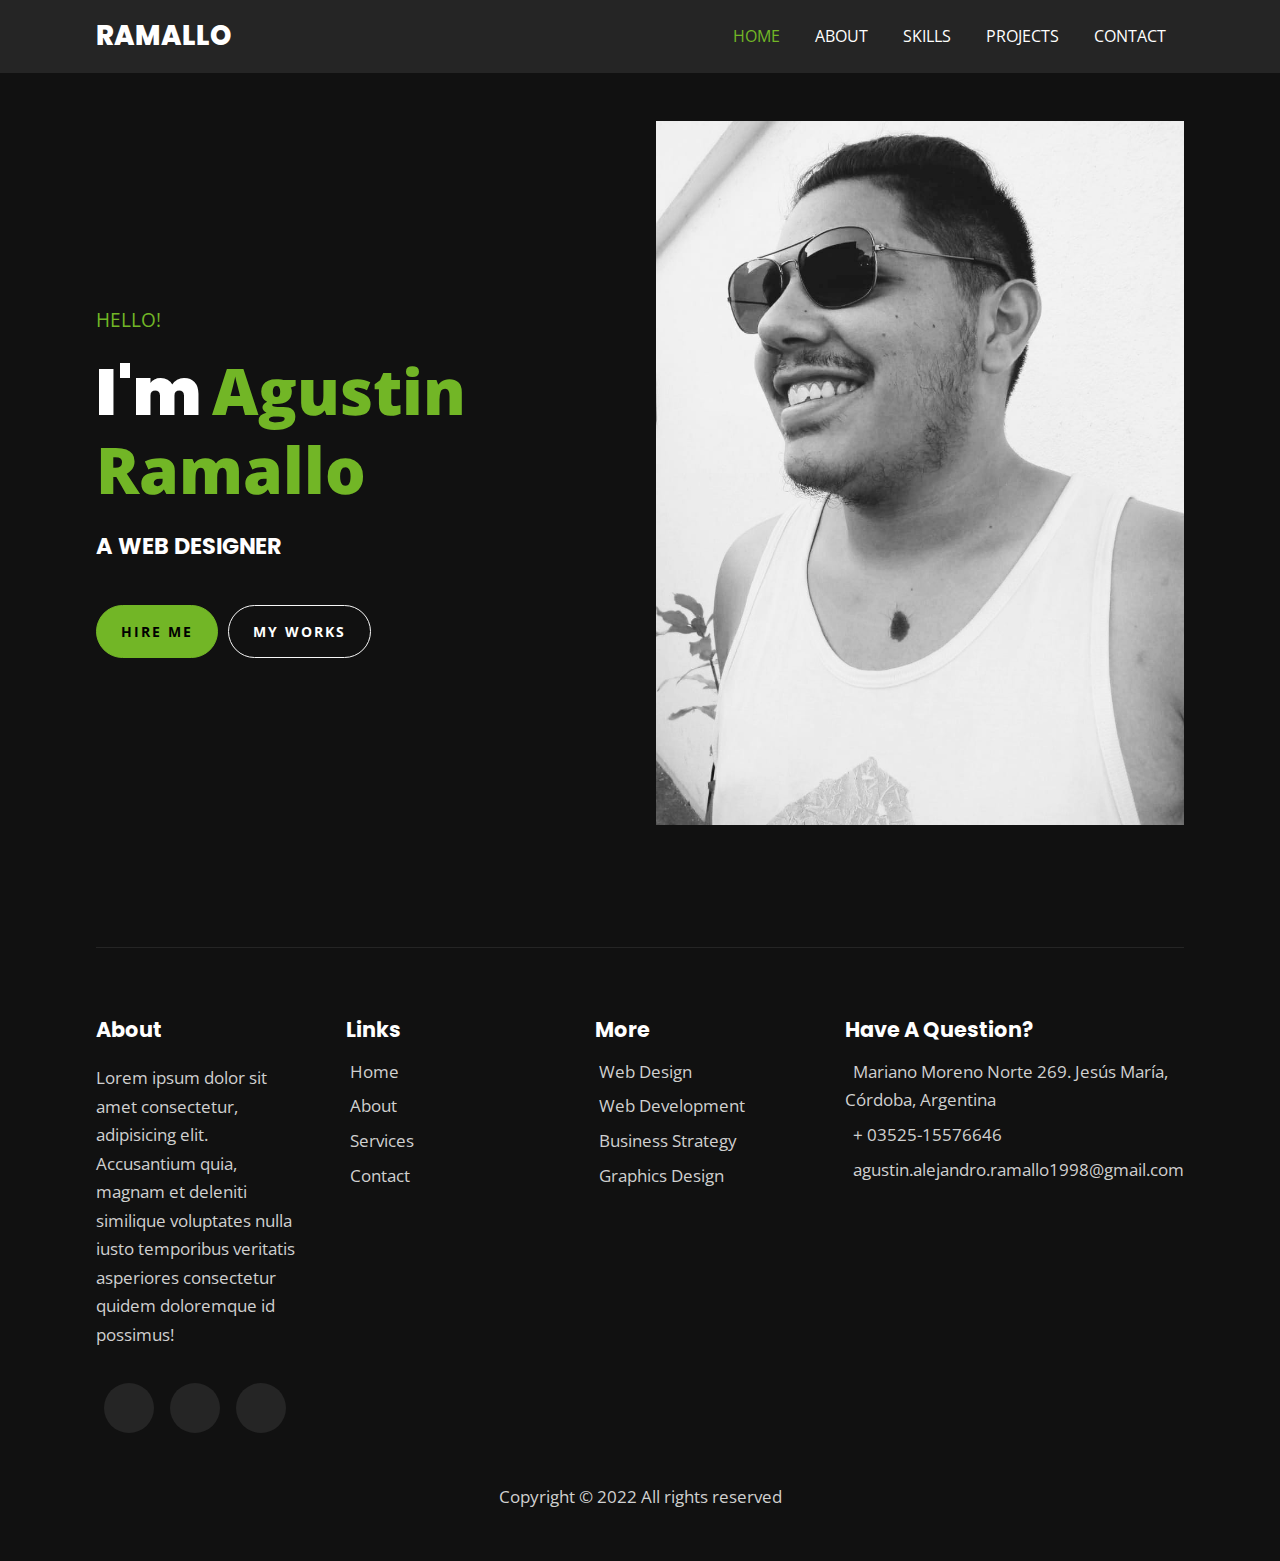
<file: index.html>
<!DOCTYPE html>
<html lang="en">
<head>
    <meta charset="UTF-8">
    <meta name="viewport" content="width=device-width, initial-scale=1.0">
    <title>Portafolio</title>
    <!--Estilos-->
    <link rel="stylesheet" href="css/utility.css">
    <link rel="stylesheet" href="css/style.css">

    <!--Fuentes-->
    <link rel="preconnect" href="https://fonts.gstatic.com">
    <link href="https://fonts.googleapis.com/css2?family=Open+Sans:wght@300;400;600;700&family=Poppins:wght@200;300;400;500;600;700;800;900&display=swap" rel="stylesheet">

    <!-- Iconos -->
    <link rel="stylesheet" href="https://cdnjs.cloudflare.com/ajax/libs/font-awesome/5.15.1/css/all.min.css" integrity="sha512-+4zCK9k+qNFUR5X+cKL9EIR+ZOhtIloNl9GIKS57V1MyNsYpYcUrUeQc9vNfzsWfV28IaLL3i96P9sdNyeRssA==" crossorigin="anonymous" />

</head>
<body>
    <!-- Barra de Navegación -->
        <nav class="navbar">
            <div class="container">
                <div class="brand-and-toggler">
                    <a href="index.html" class="navbar-brand">Ramallo</a>
                    <button type="button" class="navbar-toggler" id="navbar-toggler">
                        <span>
                            <i class="fas fa-bars"></i>
                        </span>
                    </button>
                </div>
                <div class="navbar-collapse">
                    <ul class="navbar-nav">
                        <li class="nav-item nav-active">
                            <a href="index.html" class="nav-link">home</a>
                        </li>
                        <li class="nav-item">
                            <a href="about.html" class="nav-link">about</a>
                        </li>
                        <li class="nav-item">
                            <a href="skills.html" class="nav-link">skills</a>
                        </li>
                        <li class="nav-item">
                            <a href="projects.html" class="nav-link">projects</a>
                        </li>
                        <li class="nav-item">
                            <a href="contact.html" class="nav-link">contact</a>
                        </li>
                    </ul>
                </div>
            </div>
        </nav>

        <!-- Home -->
        <section class = "home container">
            <div class = "row">
                <div class = "row-left">
                <h3>hello!</h3>
                <h1>i'm <span>agustin ramallo</span></h1>
                <h2>a  web designer</h2>
                <div class = "home-pg-btn">
                    <button type = "button" class = "btn">hire me</button>
                    <button type = "button" class = "btn">my works</button>
                </div>
            </div>
            
            <div class = "row-right">
                <div class = "img-border">
                    <div class = "img-container">
                    <img src = "assets/imagenInicio.jpeg" alt = "my photo">
                    </div>
                </div>
                </div>
            </div>
        </section>


        <footer class = "footer container">
            <div class = "row">
                <div class = "col">
                <h3 class = "footer-title">about</h3>
                <p class = "text">Lorem ipsum dolor sit amet consectetur, adipisicing elit. Accusantium quia, magnam et deleniti similique voluptates nulla iusto temporibus veritatis asperiores consectetur quidem doloremque id possimus!</p>
                <div class = "social-links">
                    <a href = "#"><i class = "fab fa-twitter"></i></a>
                    <a href = "#"><i class = "fab fa-facebook"></i></a>
                    <a href = "#"><i class = "fab fa-instagram"></i></a>
                </div>
                </div>
    
                <div class = "col">
                <h3 class = "footer-title">links</h3>
                <div class = "footer-links">
                    <a href = "#" class = "text">
                    <i class = "fas fa-long-arrow-alt-right"></i>
                    home
                    </a>
                    <a href = "#" class = "text">
                    <i class = "fas fa-long-arrow-alt-right"></i>
                    about
                    </a>
                    <a href = "#" class = "text">
                    <i class = "fas fa-long-arrow-alt-right"></i>
                    services
                    </a>
                    <a href = "#" class = "text">
                    <i class = "fas fa-long-arrow-alt-right"></i>
                    contact
                    </a>
                </div>
                </div>
    
                <div class = "col">
                <h3 class = "footer-title">more</h3>
                <div class = "footer-links">
                    <a href = "#" class = "text">
                    <i class = "fas fa-long-arrow-alt-right"></i>
                    web design
                    </a>
                    <a href = "#" class = "text">
                    <i class = "fas fa-long-arrow-alt-right"></i>
                    web development
                    </a>
                    <a href = "#" class = "text">
                    <i class = "fas fa-long-arrow-alt-right"></i>
                    business strategy
                    </a>
                    <a href = "#" class = "text">
                    <i class = "fas fa-long-arrow-alt-right"></i>
                    graphics design
                    </a>
                </div>
                </div>
    
                <div class = "col">
                <h3 class = "footer-title">have a question?</h3>
                <div>
                    <span>
                    <i class = "fas fa-map-marker-alt"></i>
                    </span>
                    <span class = "text">Mariano Moreno Norte 269. Jesús María, Córdoba, Argentina</span>
                </div>
    
                <div>
                    <span>
                    <i class = "fas fa-phone"></i>
                    </span>
                    <span class = "text">+ 03525-15576646</span>
                </div>
    
                <div>
                    <span>
                    <i class = "fas fa-envelope"></i>
                    </span>
                    <span class = "text">agustin.alejandro.ramallo1998@gmail.com</span>
                </div>
                </div>
            </div>
    
            <div class = "footer-text">
                <p class = "text">Copyright &copy; 2022 All rights reserved</p>
            </div>
        </footer>

        <script src="js/script.js"></script>
</body>
</html>
</file>
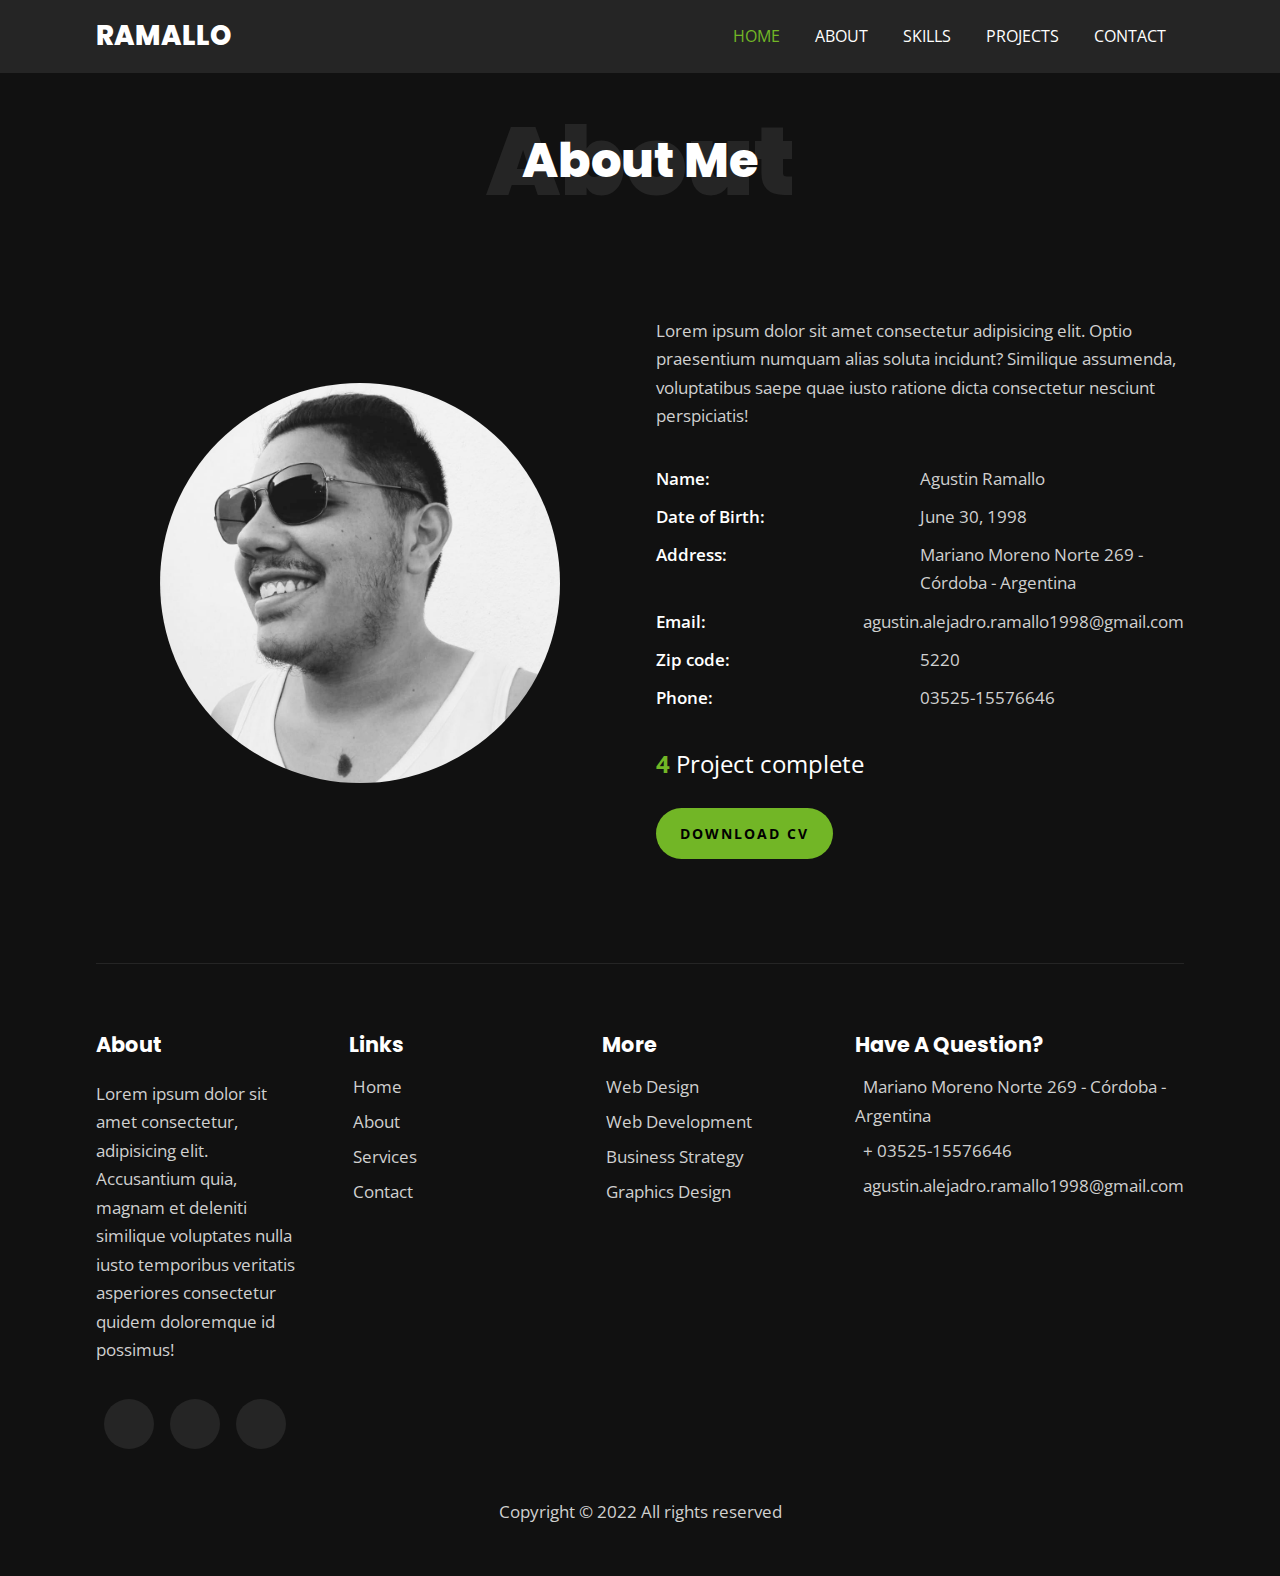
<file: about.html>
<!DOCTYPE html>
<html lang="en">
<head>
    <meta charset="UTF-8">
    <meta name="viewport" content="width=device-width, initial-scale=1.0">
    <title>About</title>
    <!--Estilos-->
    <link rel="stylesheet" href="css/utility.css">
    <link rel="stylesheet" href="css/style.css">

    <!--Fuentes-->
    <link rel="preconnect" href="https://fonts.gstatic.com">
    <link href="https://fonts.googleapis.com/css2?family=Open+Sans:wght@300;400;600;700&family=Poppins:wght@200;300;400;500;600;700;800;900&display=swap" rel="stylesheet">

    <!-- Iconos -->
    <link rel="stylesheet" href="https://cdnjs.cloudflare.com/ajax/libs/font-awesome/5.15.1/css/all.min.css" integrity="sha512-+4zCK9k+qNFUR5X+cKL9EIR+ZOhtIloNl9GIKS57V1MyNsYpYcUrUeQc9vNfzsWfV28IaLL3i96P9sdNyeRssA==" crossorigin="anonymous" />
</head>
<body>
    <!-- Barra de Navegación -->
        <nav class="navbar">
            <div class="container">
                <div class="brand-and-toggler">
                    <a href="index.html" class="navbar-brand">Ramallo</a>
                    <button type="button" class="navbar-toggler" id="navbar-toggler">
                        <span>
                            <i class="fas fa-bars"></i>
                        </span>
                    </button>
                </div>
                <div class="navbar-collapse">
                    <ul class="navbar-nav">
                        <li class="nav-item nav-active">
                            <a href="index.html" class="nav-link">home</a>
                        </li>
                        <li class="nav-item">
                            <a href="about.html" class="nav-link">about</a>
                        </li>
                        <li class="nav-item">
                            <a href="skills.html" class="nav-link">skills</a>
                        </li>
                        <li class="nav-item">
                            <a href="projects.html" class="nav-link">projects</a>
                        </li>
                        <li class="nav-item">
                            <a href="contact.html" class="nav-link">contact</a>
                        </li>
                    </ul>
                </div>
            </div>
        </nav>

        <section class = "about container">
            <div class = "title">
                <h2>about</h2>
                <div>
                    <h2>about me</h2>
                </div>
            </div>

            <div class = "row">
                <div class = "row-left">
                    <img src = "assets/imagenInicio.jpeg" alt = "about photo">
                </div> 
                <div class = "row-right">
                    <p class = "text">Lorem ipsum dolor sit amet consectetur adipisicing elit. Optio praesentium numquam alias soluta incidunt? Similique assumenda, voluptatibus saepe quae iusto ratione dicta consectetur nesciunt perspiciatis!</p>
                    <div class = "about-content">
                        <ul>
                            <li class = "text">
                                <span>Name: </span>
                                <span>Agustin Ramallo</span>
                            </li>
                            <li class = "text">
                                <span>Date of Birth: </span>
                                <span>June 30, 1998</span>
                            </li>
                            <li class = "text">
                                <span>Address: </span>
                                <span>Mariano Moreno Norte 269 - Córdoba - Argentina</span>
                            </li>
                            <li class = "text">
                                <span>Email: </span>
                                <span>agustin.alejadro.ramallo1998@gmail.com</span>
                            </li>
                            <li class = "text">
                                <span>Zip code: </span>
                                <span>5220</span>
                            </li>
                            <li class = "text">
                                <span>Phone: </span>
                                <span>03525-15576646</span>
                            </li>
                        </ul>
                    </div>
                    <h3>4 <span>Project complete</span></h3>
                    <button type = "button" class = "btn">download cv</button>
                </div>
            </div>
        </section>
    
        <footer class = "footer container">
            <div class = "row">
                <div class = "col">
                <h3 class = "footer-title">about</h3>
                <p class = "text">Lorem ipsum dolor sit amet consectetur, adipisicing elit. Accusantium quia, magnam et deleniti similique voluptates nulla iusto temporibus veritatis asperiores consectetur quidem doloremque id possimus!</p>
                <div class = "social-links">
                <a href = "#"><i class = "fab fa-twitter"></i></a>
                <a href = "#"><i class = "fab fa-facebook"></i></a>
                <a href = "#"><i class = "fab fa-instagram"></i></a>
                </div>
            </div>
  
            <div class = "col">
                <h3 class = "footer-title">links</h3>
                <div class = "footer-links">
                    <a href = "#" class = "text">
                    <i class = "fas fa-long-arrow-alt-right"></i>
                    home
                    </a>
                    <a href = "#" class = "text">
                    <i class = "fas fa-long-arrow-alt-right"></i>
                    about
                    </a>
                    <a href = "#" class = "text">
                    <i class = "fas fa-long-arrow-alt-right"></i>
                    services
                    </a>
                    <a href = "#" class = "text">
                    <i class = "fas fa-long-arrow-alt-right"></i>
                    contact
                    </a>
                </div>
            </div>
  
            <div class = "col">
                <h3 class = "footer-title">more</h3>
                <div class = "footer-links">
                    <a href = "#" class = "text">
                    <i class = "fas fa-long-arrow-alt-right"></i>
                    web design
                    </a>
                    <a href = "#" class = "text">
                    <i class = "fas fa-long-arrow-alt-right"></i>
                    web development
                    </a>
                    <a href = "#" class = "text">
                    <i class = "fas fa-long-arrow-alt-right"></i>
                    business strategy
                    </a>
                    <a href = "#" class = "text">
                    <i class = "fas fa-long-arrow-alt-right"></i>
                    graphics design
                    </a>
                </div>
            </div>
  
            <div class = "col">
                <h3 class = "footer-title">have a question?</h3>
                <div>
                    <span>
                    <i class = "fas fa-map-marker-alt"></i>
                    </span>
                    <span class = "text">Mariano Moreno Norte 269 - Córdoba - Argentina</span>
                </div>

                <div>
                    <span>
                    <i class = "fas fa-phone"></i>
                    </span>
                    <span class = "text">+ 03525-15576646</span>
                </div>

                <div>
                    <span>
                    <i class = "fas fa-envelope"></i>
                    </span>
                    <span class = "text">agustin.alejadro.ramallo1998@gmail.com</span>
                </div>
            </div>
        </div>
  
        <div class = "footer-text">
            <p class = "text">Copyright &copy; 2022 All rights reserved </p>
        </div>
        </footer>
    
        <script src="js/script.js"></script>
</body>
</html>
</file>
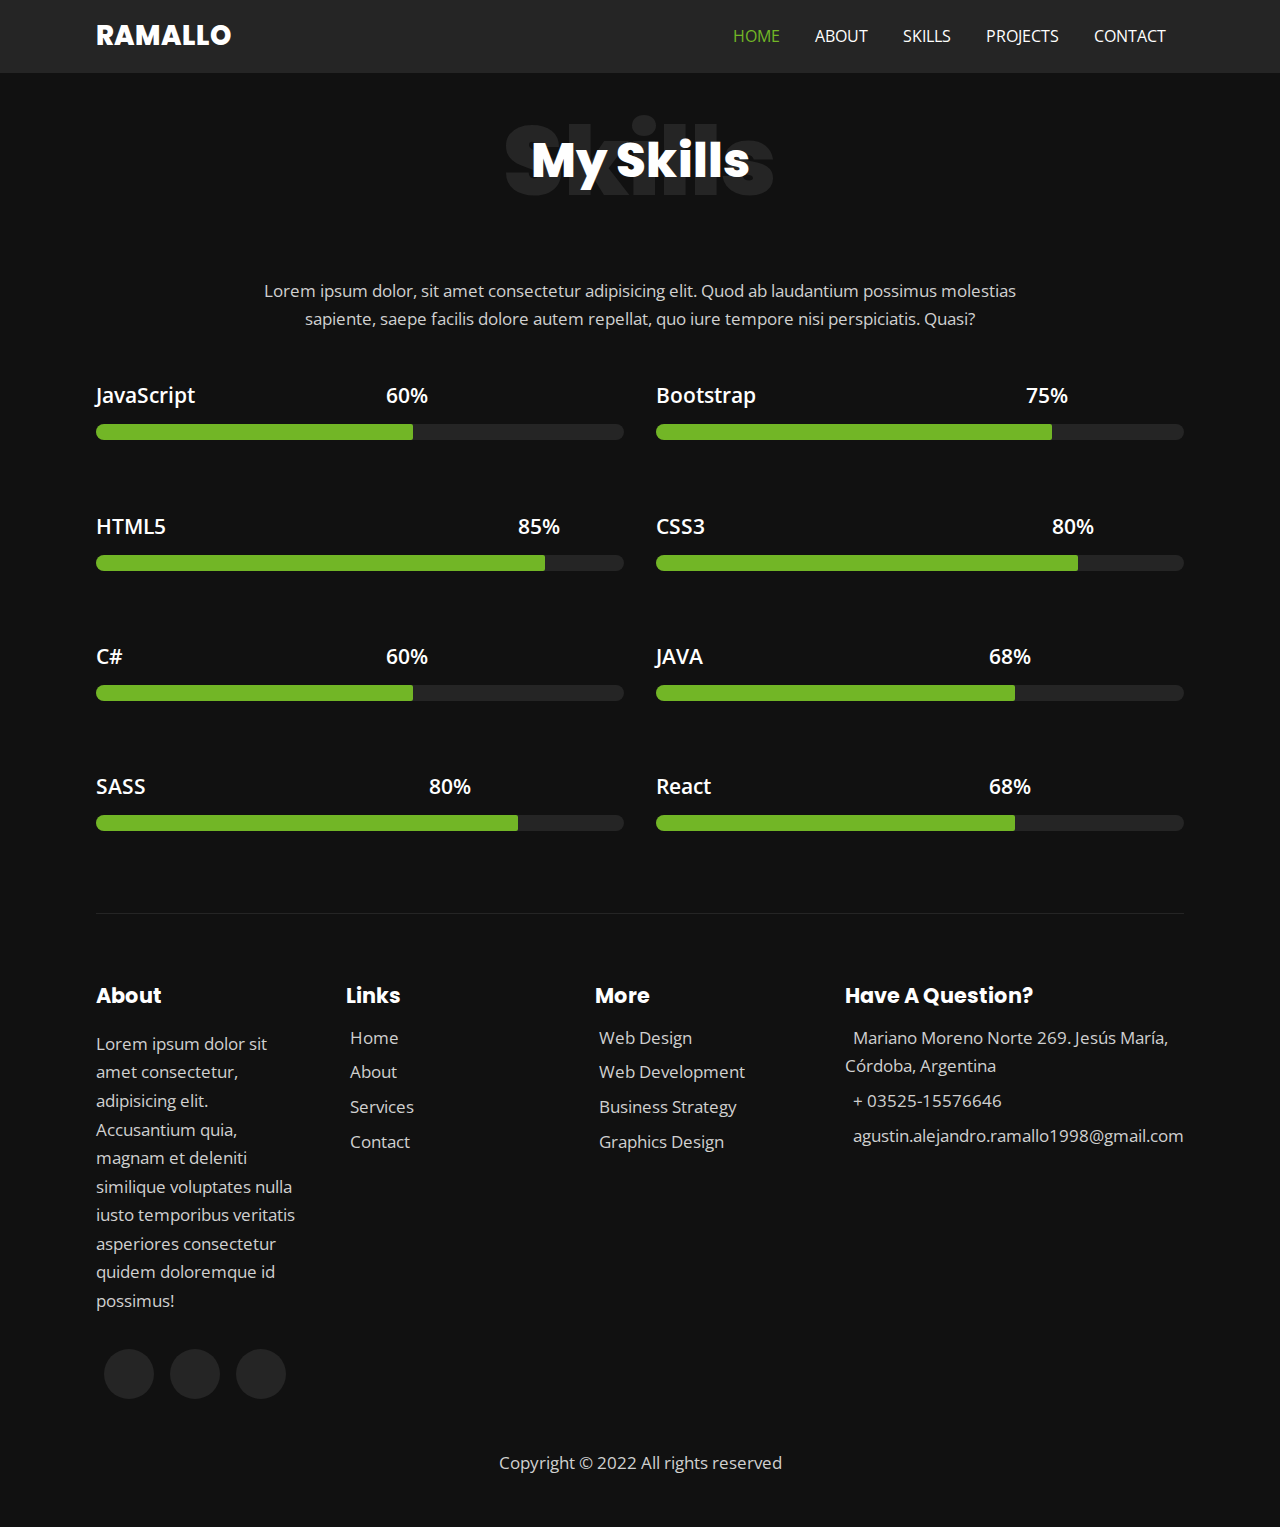
<file: skills.html>
<!DOCTYPE html>
<html lang="en">
<head>
    <meta charset="UTF-8">
    <meta name="viewport" content="width=device-width, initial-scale=1.0">
    <title>Portafolio</title>
    <!--Estilos-->
    <link rel="stylesheet" href="css/utility.css">
    <link rel="stylesheet" href="css/style.css">

    <!--Fuentes-->
    <link rel="preconnect" href="https://fonts.gstatic.com">
    <link href="https://fonts.googleapis.com/css2?family=Open+Sans:wght@300;400;600;700&family=Poppins:wght@200;300;400;500;600;700;800;900&display=swap" rel="stylesheet">

    <!-- Iconos -->
    <link rel="stylesheet" href="https://cdnjs.cloudflare.com/ajax/libs/font-awesome/5.15.1/css/all.min.css" integrity="sha512-+4zCK9k+qNFUR5X+cKL9EIR+ZOhtIloNl9GIKS57V1MyNsYpYcUrUeQc9vNfzsWfV28IaLL3i96P9sdNyeRssA==" crossorigin="anonymous" />
</head>
<body>
    <!-- Barra de Navegación -->
    <nav class="navbar">
        <div class="container">
            <div class="brand-and-toggler">
                <a href="index.html" class="navbar-brand">Ramallo</a>
                <button type="button" class="navbar-toggler" id="navbar-toggler">
                    <span>
                        <i class="fas fa-bars"></i>
                    </span>
                </button>
            </div>
            <div class="navbar-collapse">
                <ul class="navbar-nav">
                    <li class="nav-item nav-active">
                        <a href="index.html" class="nav-link">home</a>
                    </li>
                    <li class="nav-item">
                        <a href="about.html" class="nav-link">about</a>
                    </li>
                    <li class="nav-item">
                        <a href="skills.html" class="nav-link">skills</a>
                    </li>
                    <li class="nav-item">
                        <a href="projects.html" class="nav-link">projects</a>
                    </li>
                    <li class="nav-item">
                        <a href="contact.html" class="nav-link">contact</a>
                    </li>
                </ul>
            </div>
        </div>
    </nav>

  
  
  
      <!-- skills page -->
      <section class = "skills container">
        <div class = "title">
          <h2>skills</h2>
          <div>
            <h2>my skills</h2>
          </div>
        </div>
  
        <p class = "text">Lorem ipsum dolor, sit amet consectetur adipisicing elit. Quod ab laudantium possimus molestias sapiente, saepe facilis dolore autem repellat, quo iure tempore nisi perspiciatis. Quasi?</p>
  
        <div class = "row">
          <div class = "item">
            <div class = "item-text">
              <span>JavaScript</span>
              <span class = "w-60">60%</span>
            </div>
            <div class = "progress">
              <div class = "progress-bar w-60"></div>
            </div>
          </div>
  
          <div class = "item">
            <div class = "item-text">
              <span>Bootstrap</span>
              <span class = "w-75">75%</span>
            </div>
            <div class = "progress">
              <div class = "progress-bar w-75"></div>
            </div>
          </div>
  
          <div class = "item">
            <div class = "item-text">
              <span>HTML5</span>
              <span class = "w-85">85%</span>
            </div>
            <div class = "progress">
              <div class = "progress-bar w-85"></div>
            </div>
          </div>
  
          <div class = "item">
            <div class = "item-text">
              <span>CSS3</span>
              <span class = "w-80">80%</span>
            </div>
            <div class = "progress">
              <div class = "progress-bar w-80"></div>
            </div>
          </div>
  
          <div class = "item">
            <div class = "item-text">
              <span>C#</span>
              <span class = "w-60">60%</span>
            </div>
            <div class = "progress">
              <div class = "progress-bar w-60"></div>
            </div>
          </div>
  
          <div class = "item">
            <div class = "item-text">
              <span>JAVA</span>
              <span class = "w-68">68%</span>
            </div>
            <div class = "progress">
            <div class = "progress-bar w-68"></div>
            </div>
          </div>
          
          <div class = "item">
            <div class = "item-text">
              <span>SASS</span>
              <span class = "w-68">80%</span>
            </div>
            <div class = "progress">
            <div class = "progress-bar w-80"></div>
            </div>
          </div>

          <div class = "item">
            <div class = "item-text">
              <span>React</span>
              <span class = "w-68">68%</span>
            </div>
            <div class = "progress">
            <div class = "progress-bar w-68"></div>
            </div>
          </div>
        </div>
      </section>
      <!-- end of skills page -->
  
      
  
      <!-- footer -->
      <footer class = "footer container">
        <div class = "row">
            <div class = "col">
            <h3 class = "footer-title">about</h3>
            <p class = "text">Lorem ipsum dolor sit amet consectetur, adipisicing elit. Accusantium quia, magnam et deleniti similique voluptates nulla iusto temporibus veritatis asperiores consectetur quidem doloremque id possimus!</p>
            <div class = "social-links">
                <a href = "#"><i class = "fab fa-twitter"></i></a>
                <a href = "#"><i class = "fab fa-facebook"></i></a>
                <a href = "#"><i class = "fab fa-instagram"></i></a>
            </div>
            </div>

            <div class = "col">
            <h3 class = "footer-title">links</h3>
            <div class = "footer-links">
                <a href = "#" class = "text">
                <i class = "fas fa-long-arrow-alt-right"></i>
                home
                </a>
                <a href = "#" class = "text">
                <i class = "fas fa-long-arrow-alt-right"></i>
                about
                </a>
                <a href = "#" class = "text">
                <i class = "fas fa-long-arrow-alt-right"></i>
                services
                </a>
                <a href = "#" class = "text">
                <i class = "fas fa-long-arrow-alt-right"></i>
                contact
                </a>
            </div>
            </div>

            <div class = "col">
            <h3 class = "footer-title">more</h3>
            <div class = "footer-links">
                <a href = "#" class = "text">
                <i class = "fas fa-long-arrow-alt-right"></i>
                web design
                </a>
                <a href = "#" class = "text">
                <i class = "fas fa-long-arrow-alt-right"></i>
                web development
                </a>
                <a href = "#" class = "text">
                <i class = "fas fa-long-arrow-alt-right"></i>
                business strategy
                </a>
                <a href = "#" class = "text">
                <i class = "fas fa-long-arrow-alt-right"></i>
                graphics design
                </a>
            </div>
            </div>

            <div class = "col">
            <h3 class = "footer-title">have a question?</h3>
            <div>
                <span>
                <i class = "fas fa-map-marker-alt"></i>
                </span>
                <span class = "text">Mariano Moreno Norte 269. Jesús María, Córdoba, Argentina</span>
            </div>

            <div>
                <span>
                <i class = "fas fa-phone"></i>
                </span>
                <span class = "text">+ 03525-15576646</span>
            </div>

            <div>
                <span>
                <i class = "fas fa-envelope"></i>
                </span>
                <span class = "text">agustin.alejandro.ramallo1998@gmail.com</span>
            </div>
            </div>
        </div>

        <div class = "footer-text">
            <p class = "text">Copyright &copy; 2022 All rights reserved</p>
        </div>
    </footer>

    <script src="js/script.js"></script>
</body>
</html>
</file>
<file: css/utility.css>
/* setup and common stylings */
:root{
    --poppins: 'Poppins', sans-serif;
    --sans: 'Open Sans', sans-serif;
    --green: #72b626;
    --black: #111;
    --nero: #252525;
    --transition: all 0.4s ease;
}
*{
    box-sizing: border-box;
    padding: 0;
    margin: 0;
    font-family: var(--sans);
}
body{
    color: #fff;
    line-height: 1.5;
    background: var(--black);
    overflow-x: hidden;
}
a{
    color: #fff;
    text-decoration: none;
}
img{
    width: 100%;
    display: block;
}
ul li{
    list-style-type: none;
}
h1, h2, h3, h4, h5, h6, p{
    padding: 0.6rem 0;
}

/* button */
.btn{
    border: none;
    margin: 1rem 0;
    border-radius: 35px;
    background: var(--green);
    font-size: 0.9rem;
    text-transform: uppercase;
    padding: 1rem 1.5rem;
    font-weight: 700;
    letter-spacing: 2px;
    display: inline-block;
    cursor: pointer;
    transition: var(--transition);
}
.btn:hover{
    opacity: 0.7;
}

.text{
    font-size: 1.05rem;
    color: #d0d0d0;
    line-height: 1.7;
}

/* title */
.title{
    position: relative;
}
.title > h2{
    font-size: 3rem;
    font-family: var(--poppins);
    text-align: center;
    text-transform: capitalize;
    font-weight: 900;
    color: var(--nero);
}
.title div{
    position: absolute;
    top: 50%;
    left: 50%;
    text-align: center;
    width: 100%;
    transform: translate(-50%, -50%);
}
.title div h2{
    text-transform: capitalize;
    font-size: 2rem;
    font-family: var(--poppins);
    font-weight: 800;
}
.container{
    width: 90vw;
    margin: 0 auto;
}

@media screen and (min-width: 500px){
    .title > h2{
        font-size: 6rem;
    }
    .title div h2{
        font-size: 3rem;
    }
}

@media screen and (min-width: 992px){
    .container{
        width: 88vw;
    }
}
@media screen and (min-width: 1200px){
    .container{
        width: 85vw;
    }
}

/* animation and transition stopper styling */
.resize-animation-stopper *{
    animation: none !important;
    transition: none !important;
}
</file>
<file: css/style.css>
/* #### navbar #### */
.navbar{
    position: fixed;
    z-index: 999;
    top: 0;
    left: 0;
    background: var(--nero);
    width: 100%;
}
.brand-and-toggler{
    display: flex;
    justify-content: space-between;
    padding: 1rem 0;
}
.navbar-brand{
    text-transform: uppercase;
    font-family: var(--poppins);
    font-size: 1.7rem;
    font-weight: 800;
}
.navbar-toggler{
    border: none;
    font-size: 1.7rem;
    background: none;
    color: #fff;
    cursor: pointer;
    outline: none;
    transition: var(--transition);
}
.navbar-toggler:hover{
    opacity: 0.8;
}
.navbar-collapse{
    height: 0;
    overflow: hidden;
    transition: var(--transition);
}
.nav-item{
    text-align: center;
    padding: 0.6rem;
    position: relative;
}
.nav-item::after{
    content: "";
    position: absolute;
    bottom: 4px;
    left: 50%;
    transform: translateX(-50%);
    border-radius: 5px;
    width: 0;
    height: 2px;
    background: var(--green);
    transition: var(--transition);
}
.nav-item:hover::after{
    width: 100px;
}
.nav-link{
    text-transform: uppercase;
    font-size: 1.2rem;
    transition: var(--transition);
}
.nav-link:hover{
    color: var(--green);
}
.nav-active .nav-link{
    color: var(--green);
}

.showNav{
    height: 385px;
}

/*HOME*/
.home{
    padding: 5rem 0 2.5rem 0;
}
.home .row > div{
    height: 60vh;
    display: flex;
    flex-direction: column;
    justify-content: center;
    align-items: center;
    border: 2px solid var(--nero);
    border-radius: 10px;
    margin: 2rem 0;
}
.home .row-left{
    text-align: center;
}
.home .row-left h3{
    color: var(--green);
    font-weight: 400;
    text-transform: uppercase;
}
.home .row-left h1{
    font-size: 2rem;
    font-family: var(--poppins);
    text-transform: capitalize;
    line-height: 1.2;
    font-weight: 900;
}
.home .row-left h1 span{
    color: var(--green);
}
.home .row-left h2{
    text-transform: uppercase;
    font-family: var(--poppins);
    font-size: 1rem;
}
.home-pg-btn{
    display: flex;
    margin: 1rem 0;
}
.home-pg-btn button{
    padding: 0.8rem;
    margin-right: 0.6rem;
    border: 1px solid #f7f7f7;
}
.home-pg-btn button:first-child{
    border-color: var(--green);
}
.home-pg-btn button:last-child{
    background: transparent;
    color: #fff;
}
.home .img-container{
    position: relative;
    width: 240px;
    height: 240px;
    border-radius: 50%;
    overflow: hidden;
}
.home .img-border{
    background: var(--nero);
    width: 245px;
    height: 245px;
    border-radius: 50%;
    display: flex;
    justify-content: center;
    align-items: center;
}

/* #### footer #### */
.footer{
    padding: 2.5rem 0;
    border-top: 1.5px solid #252525;
}
.footer-title{
    text-transform: capitalize;
    font-size: 1.3rem;
    font-family: var(--poppins);
    font-weight: 700;
}
.footer .col{
    text-align: center;
    padding: 1rem 0;
}
.footer .col:first-child .text{
    width: 80%;
    margin: 0 auto;
}
.social-links{
    display: flex;
    justify-content: center;
}
.social-links a{
    background: var(--nero);
    width: 50px;
    height: 50px;
    font-size: 1.5rem;
    display: flex;
    justify-content: center;
    align-items: center;
    border-radius: 50%;
    margin: 1.5rem 0.5rem;
    transition: var(--transition);
}
.social-links a:hover{
    background: var(--green);
}
.footer-links a{
    display: block;
    text-transform: capitalize;
    padding: 0.2rem 0;
    transition: var(--transition);
}
.footer-links a .fas{
    display: none;
}
.footer-links a:hover{
    color: #fff;
}
.footer .col:last-child div{
    padding: 0.2rem 0;
}
.footer .col:last-child .fas{
    padding-right: 0.5rem;
}
.footer-text .text{
    text-align: center;
}

/* #### ABOUT PAGE #### */
.about{
    padding: 5rem 0 2.5rem 0;
}
.about .row-right{
    padding: 3rem 0;
}
.about .row-right p{
    margin: 1rem 0;
}
.about-content{
    margin: 1.5rem 0;
}
.about-content li{
    display: flex;
    margin: 0.6rem 0;
}
.about-content li span{
    flex: 1;
}
.about-content li span:first-child{
    color: #fff;
    font-weight: 600;
}
.about .row-right h3{
    color: var(--green);
    font-size: 1.5rem;
}
.about .row-right h3 span{
    color: #fff;
    font-weight: 400;
}

.skills{
    padding: 5rem 0 2.5rem 0;
}
.skills > .text{
    width: 70%;
    margin: 1.5rem auto;
    text-align: center;
}
.skills .row{
    margin: 1rem 0;
}
.skills .item{
    padding: 0.5rem 0;
    margin: 0.3rem 0;
}
.skills .item-text{
    display: flex;
    justify-content: flex-start;
    font-weight: 600;
    font-size: 1.3rem;
    position: relative;
}
.skills .item-text span:last-child{
    position: absolute;
}
.skills .item-text .w-90{
    margin-left: 85%;
}
.skills .item-text .w-75{
    margin-left: 70%;
}
.skills .item-text .w-85{
    margin-left: 80%;
}
.skills .item-text .w-80{
    margin-left: 75%;
}
.skills .item-text .w-60{
    margin-left: 55%;
}
.skills .item-text .w-68{
    margin-left: 63%;
}
.progress{
    margin: 0.8rem 0;
    border-radius: 10px;
    height: 16px;
    width: 100%;
    background-color: var(--nero);
    overflow: hidden;
}
.progress-bar{
    background: var(--green);
    height: 100%;
    border-top-right-radius: 2px;
    border-bottom-right-radius: 2px;
}
.progress-bar.w-90{
    width: 90%;
}
.progress-bar.w-75{
    width: 75%;
}
.progress-bar.w-85{
    width: 85%;
}
.progress-bar.w-80{
    width: 80%;
}
.progress-bar.w-60{
    width: 60%;
}
.progress-bar.w-68{
    width: 68%;
}

/*Media queries*/
@media screen and (min-width: 500px){
    /* home page */
    .home .row-left h1{
        font-size: 4rem;
    }
    .home .row-left h2{
        font-size: 1.4rem;
    }
    .home-pg-btn button{
        padding: 1rem 1.5rem;
    }
    .home .img-container{
        width: 320px;
        height: 320px;
    }
    .home .img-border{
        width: 325px;
        height: 325px;
    }
}

@media screen and (min-width: 768px){
    .footer .row{
        display: grid;
        grid-template-columns: repeat(2, 1fr);
    }
    /* about page */
    .about .row-left{
        width: 400px;
        height: 400px;
        margin: 1rem auto;
        overflow: hidden;
        border-radius: 50%;
        position: relative;
    }

    /* skills page */
    .skills .row{
        display: grid;
        grid-template-columns: repeat(2, 1fr);
        grid-gap: 2rem;
    }
}

@media screen and (min-width: 992px){
    .navbar-toggler{
        display: none;
    }
    .navbar .container{
        display: flex;
        flex-wrap: wrap;
        justify-content: space-between;
        align-items: center;
    }
    .navbar-nav{
        display: flex;
        justify-content: flex-end;
    }
    .navbar-collapse{
        height: 100%;
        flex: 1 0 auto;
    }
    .brand-and-toggler{
        flex: 0 0 100px;
    }
    .nav-item{
        margin: 0 0.5rem;
    }
    .nav-link{
        font-size: 1rem;
    }

    /*home*/
    .home .row{
        display: grid;
        grid-template-columns: repeat(2, 1fr);
        grid-gap: 2rem;
    }
    .home .row > div{
        height: calc(100vh - 73px);
        border: none;
        margin: 0;
        align-items: flex-start;
    }
    .home .row-left{
        text-align: left;
    }
    .home .img-container{
        width: 100%;
        height: 100%;
        border-radius: unset;
    }
    .home .img-border{
        height: 90%;
        width: 100%;
        transition: var(--transition);
        border-radius: unset;
        background: transparent;
    }
    .home .img-border:hover{
        transform: translateY(-14px);
    }

     /* about page */
    .about .row{
        display: grid;
        grid-template-columns: repeat(2, 1fr);
        align-items: center;
        grid-gap: 2rem;
    }
}
@media screen and (min-width: 1200px){
    .footer .row{
        grid-template-columns: repeat(4, 1fr);
    }
    .footer .row .col{
        text-align: left;
    }
    .footer .col:first-child .text{
        margin: 0;
    }
    .social-links{
        justify-content: flex-start;
    }
    .footer-links a .fas{
        display: inline-block;
    }
}
</file>
